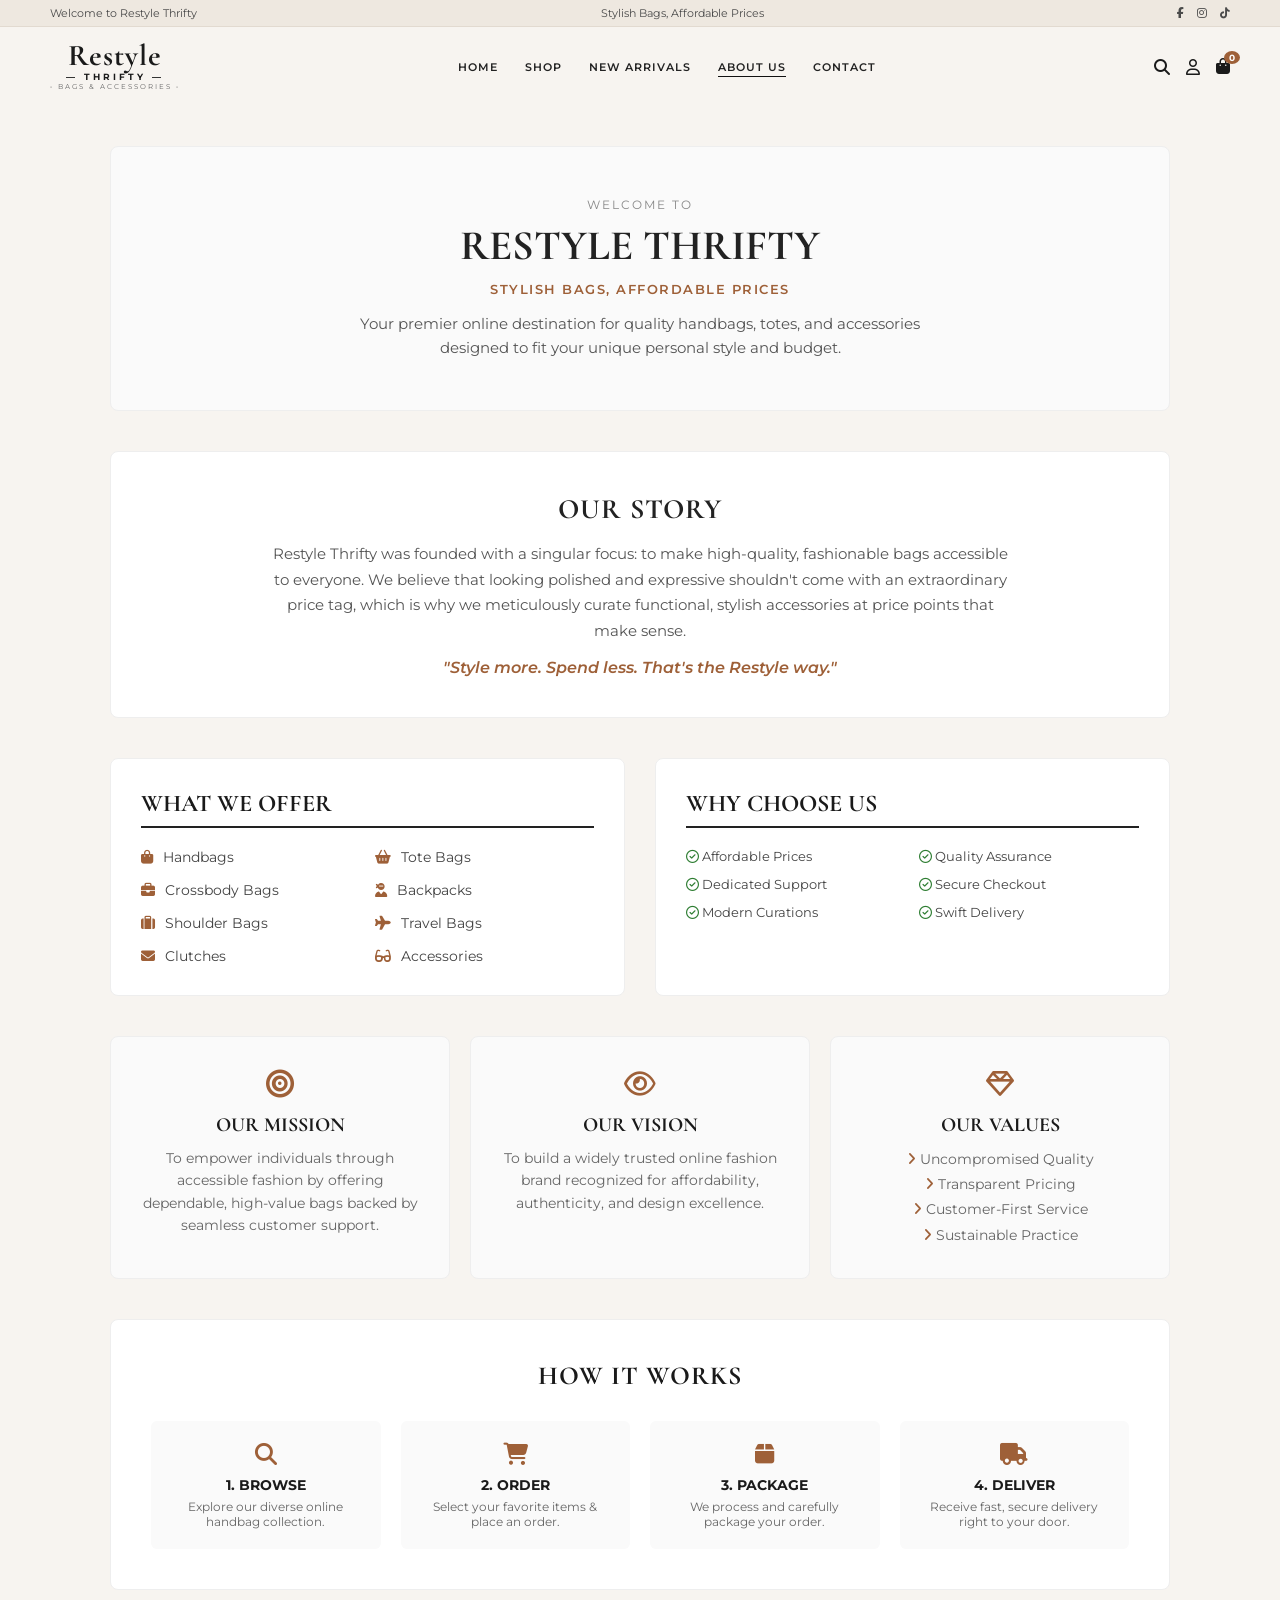
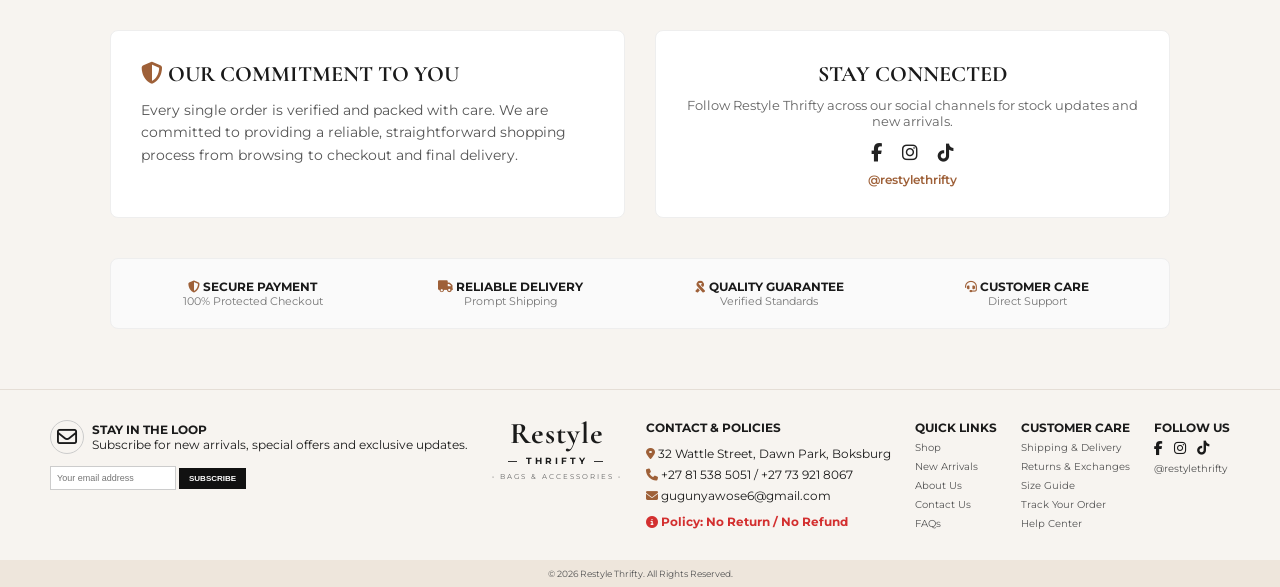
<file: about.html>
<!DOCTYPE html>
<html lang="en">
<head>
    <meta charset="UTF-8">
    <meta name="viewport" content="width=device-width, initial-scale=1.0">
    <title>About Us - Restyle Thrifty</title>
    <link rel="stylesheet" href="style.css">
    <link href="https://fonts.googleapis.com/css2?family=Cormorant+Garamond:ital,wght@0,600;0,700;1,400&family=Montserrat:wght@300;400;500;600;700&display=swap" rel="stylesheet">
    <link rel="stylesheet" href="https://cdnjs.cloudflare.com/ajax/libs/font-awesome/6.4.0/css/all.min.css">
</head>
<body>

    <!-- Top Announcement Bar -->
    <div class="top-bar">
        <span>Welcome to Restyle Thrifty</span>
        <span>Stylish Bags, Affordable Prices</span>
        <div class="top-socials">
            <i class="fab fa-facebook-f" onclick="alert('Redirecting to Facebook...')"></i>
            <i class="fab fa-instagram" onclick="alert('Redirecting to Instagram...')"></i>
            <i class="fab fa-tiktok" onclick="alert('Redirecting to TikTok...')"></i>
        </div>
    </div>

    <!-- Header / Navbar -->
    <header>
        <div class="brand-logo" onclick="window.location.href='index.html'">
            <h1 class="logo-title">Restyle</h1>
            <div class="logo-sub">— THRIFTY —</div>
            <div class="logo-tag">• BAGS & ACCESSORIES •</div>
        </div>
        <nav class="nav-links">
            <a href="index.html">HOME</a>
            <a href="index.html#categories">SHOP</a>
            <a href="index.html#new-arrivals">NEW ARRIVALS</a>
            <a href="about.html" class="active">ABOUT US</a>
            <a href="#footer">CONTACT</a>
        </nav>
        <div class="header-actions">
            <i class="fas fa-search" id="open-search" title="Search"></i>
            <i class="far fa-user" id="open-account" title="Account"></i>
            <div class="cart-wrapper" id="open-cart" title="View Cart">
                <i class="fas fa-shopping-bag"></i>
                <span id="cart-count">0</span>
            </div>
        </div>
    </header>

    <!-- Main About Page Body -->
    <main class="about-page-wrap" style="max-width: 1100px; margin: 0 auto; padding: 40px 20px;">
        
        <!-- About Hero Banner -->
        <section class="about-hero-clean" style="text-align: center; padding: 50px 20px; background: #fafafa; border-radius: 8px; border: 1px solid #eee; margin-bottom: 40px;">
            <p style="text-transform: uppercase; font-size: 12px; letter-spacing: 2px; color: #888; margin-bottom: 8px;">Welcome to</p>
            <h1 style="font-family: 'Cormorant Garamond', serif; font-size: 42px; color: #222; margin-bottom: 10px; font-weight: 700;">RESTYLE THRIFTY</h1>
            <div style="font-size: 13px; font-weight: 600; letter-spacing: 1.5px; color: #9e6038; text-transform: uppercase; margin-bottom: 15px;">Stylish Bags, Affordable Prices</div>
            <p style="max-width: 600px; margin: 0 auto; color: #555; font-size: 15px; line-height: 1.6;">Your premier online destination for quality handbags, totes, and accessories designed to fit your unique personal style and budget.</p>
        </section>

        <!-- Our Story Section -->
        <section class="about-card-clean" style="background: #fff; padding: 40px; border-radius: 8px; border: 1px solid #eee; margin-bottom: 40px; text-align: center;">
            <h2 style="font-family: 'Cormorant Garamond', serif; font-size: 28px; color: #222; margin-bottom: 15px; text-transform: uppercase; letter-spacing: 1px;">Our Story</h2>
            <p style="max-width: 750px; margin: 0 auto 15px; color: #555; font-size: 15px; line-height: 1.7;">Restyle Thrifty was founded with a singular focus: to make high-quality, fashionable bags accessible to everyone. We believe that looking polished and expressive shouldn't come with an extraordinary price tag, which is why we meticulously curate functional, stylish accessories at price points that make sense.</p>
            <p style="font-style: italic; color: #9e6038; font-weight: 600; font-size: 16px;">"Style more. Spend less. That's the Restyle way."</p>
        </section>

        <!-- What We Offer & Why Choose Us -->
        <section class="about-grid-2" style="display: grid; grid-template-columns: repeat(auto-fit, minmax(320px, 1fr)); gap: 30px; margin-bottom: 40px;">
            <div class="offer-box" style="background: #fff; padding: 30px; border-radius: 8px; border: 1px solid #eee;">
                <h3 class="about-section-heading" style="font-family: 'Cormorant Garamond', serif; font-size: 24px; margin-bottom: 20px; border-bottom: 2px solid #222; padding-bottom: 8px; font-weight:700;">WHAT WE OFFER</h3>
                <div class="offer-icons-grid" style="display: grid; grid-template-columns: repeat(2, 1fr); gap: 15px;">
                    <div style="display: flex; align-items: center; gap: 10px; font-size: 14px; color: #444;"><i class="fas fa-shopping-bag" style="color: #9e6038;"></i> Handbags</div>
                    <div style="display: flex; align-items: center; gap: 10px; font-size: 14px; color: #444;"><i class="fas fa-shopping-basket" style="color: #9e6038;"></i> Tote Bags</div>
                    <div style="display: flex; align-items: center; gap: 10px; font-size: 14px; color: #444;"><i class="fas fa-briefcase" style="color: #9e6038;"></i> Crossbody Bags</div>
                    <div style="display: flex; align-items: center; gap: 10px; font-size: 14px; color: #444;"><i class="fas fa-user-ninja" style="color: #9e6038;"></i> Backpacks</div>
                    <div style="display: flex; align-items: center; gap: 10px; font-size: 14px; color: #444;"><i class="fas fa-suitcase" style="color: #9e6038;"></i> Shoulder Bags</div>
                    <div style="display: flex; align-items: center; gap: 10px; font-size: 14px; color: #444;"><i class="fas fa-plane" style="color: #9e6038;"></i> Travel Bags</div>
                    <div style="display: flex; align-items: center; gap: 10px; font-size: 14px; color: #444;"><i class="fas fa-envelope" style="color: #9e6038;"></i> Clutches</div>
                    <div style="display: flex; align-items: center; gap: 10px; font-size: 14px; color: #444;"><i class="fas fa-glasses" style="color: #9e6038;"></i> Accessories</div>
                </div>
            </div>
            
            <div class="why-box" style="background: #fff; padding: 30px; border-radius: 8px; border: 1px solid #eee;">
                <h3 class="about-section-heading" style="font-family: 'Cormorant Garamond', serif; font-size: 24px; margin-bottom: 20px; border-bottom: 2px solid #222; padding-bottom: 8px; font-weight:700;">WHY CHOOSE US</h3>
                <div class="why-checklist" style="display: grid; grid-template-columns: repeat(2, 1fr); gap: 12px; font-size: 13px; color: #444;">
                    <div><i class="far fa-check-circle" style="color: #2e7d32;"></i> Affordable Prices</div>
                    <div><i class="far fa-check-circle" style="color: #2e7d32;"></i> Quality Assurance</div>
                    <div><i class="far fa-check-circle" style="color: #2e7d32;"></i> Dedicated Support</div>
                    <div><i class="far fa-check-circle" style="color: #2e7d32;"></i> Secure Checkout</div>
                    <div><i class="far fa-check-circle" style="color: #2e7d32;"></i> Modern Curations</div>
                    <div><i class="far fa-check-circle" style="color: #2e7d32;"></i> Swift Delivery</div>
                </div>
            </div>
        </section>

        <!-- Mission, Vision, Values -->
        <section class="about-grid-3" style="display: grid; grid-template-columns: repeat(auto-fit, minmax(280px, 1fr)); gap: 20px; margin-bottom: 40px;">
            <div class="mvv-card" style="background: #fafafa; padding: 30px; border-radius: 8px; border: 1px solid #eee; text-align: center;">
                <div style="font-size: 28px; color: #9e6038; margin-bottom: 12px;"><i class="fas fa-bullseye"></i></div>
                <h4 style="font-family: 'Cormorant Garamond', serif; font-size: 20px; margin-bottom: 10px; font-weight:700;">OUR MISSION</h4>
                <p style="font-size: 14px; color: #666; line-height: 1.6;">To empower individuals through accessible fashion by offering dependable, high-value bags backed by seamless customer support.</p>
            </div>
            
            <div class="mvv-card" style="background: #fafafa; padding: 30px; border-radius: 8px; border: 1px solid #eee; text-align: center;">
                <div style="font-size: 28px; color: #9e6038; margin-bottom: 12px;"><i class="far fa-eye"></i></div>
                <h4 style="font-family: 'Cormorant Garamond', serif; font-size: 20px; margin-bottom: 10px; font-weight:700;">OUR VISION</h4>
                <p style="font-size: 14px; color: #666; line-height: 1.6;">To build a widely trusted online fashion brand recognized for affordability, authenticity, and design excellence.</p>
            </div>
            
            <div class="mvv-card" style="background: #fafafa; padding: 30px; border-radius: 8px; border: 1px solid #eee; text-align: center;">
                <div style="font-size: 28px; color: #9e6038; margin-bottom: 12px;"><i class="far fa-gem"></i></div>
                <h4 style="font-family: 'Cormorant Garamond', serif; font-size: 20px; margin-bottom: 10px; font-weight:700;">OUR VALUES</h4>
                <ul style="list-style: none; padding: 0; font-size: 14px; color: #666; line-height: 1.8;">
                    <li><i class="fas fa-angle-right" style="color: #9e6038;"></i> Uncompromised Quality</li>
                    <li><i class="fas fa-angle-right" style="color: #9e6038;"></i> Transparent Pricing</li>
                    <li><i class="fas fa-angle-right" style="color: #9e6038;"></i> Customer-First Service</li>
                    <li><i class="fas fa-angle-right" style="color: #9e6038;"></i> Sustainable Practice</li>
                </ul>
            </div>
        </section>

        <!-- How We Work Section -->
        <section style="background: #fff; padding: 40px; border-radius: 8px; border: 1px solid #eee; margin-bottom: 40px; text-align: center;">
            <h3 style="font-family: 'Cormorant Garamond', serif; font-size: 26px; margin-bottom: 30px; font-weight:700; letter-spacing: 1px;">HOW IT WORKS</h3>
            <div style="display: grid; grid-template-columns: repeat(auto-fit, minmax(200px, 1fr)); gap: 20px;">
                <div style="padding: 20px; background: #fafafa; border-radius: 6px;">
                    <div style="font-size: 22px; color: #9e6038; margin-bottom: 8px;"><i class="fas fa-search"></i></div>
                    <strong style="display: block; font-size: 14px; margin-bottom: 5px;">1. BROWSE</strong>
                    <p style="font-size: 12px; color: #666; margin: 0;">Explore our diverse online handbag collection.</p>
                </div>
                <div style="padding: 20px; background: #fafafa; border-radius: 6px;">
                    <div style="font-size: 22px; color: #9e6038; margin-bottom: 8px;"><i class="fas fa-shopping-cart"></i></div>
                    <strong style="display: block; font-size: 14px; margin-bottom: 5px;">2. ORDER</strong>
                    <p style="font-size: 12px; color: #666; margin: 0;">Select your favorite items & place an order.</p>
                </div>
                <div style="padding: 20px; background: #fafafa; border-radius: 6px;">
                    <div style="font-size: 22px; color: #9e6038; margin-bottom: 8px;"><i class="fas fa-box"></i></div>
                    <strong style="display: block; font-size: 14px; margin-bottom: 5px;">3. PACKAGE</strong>
                    <p style="font-size: 12px; color: #666; margin: 0;">We process and carefully package your order.</p>
                </div>
                <div style="padding: 20px; background: #fafafa; border-radius: 6px;">
                    <div style="font-size: 22px; color: #9e6038; margin-bottom: 8px;"><i class="fas fa-truck"></i></div>
                    <strong style="display: block; font-size: 14px; margin-bottom: 5px;">4. DELIVER</strong>
                    <p style="font-size: 12px; color: #666; margin: 0;">Receive fast, secure delivery right to your door.</p>
                </div>
            </div>
        </section>

        <!-- Our Commitment & Stay Connected -->
        <section class="about-grid-2" style="display: grid; grid-template-columns: repeat(auto-fit, minmax(300px, 1fr)); gap: 30px; margin-bottom: 40px;">
            <div style="background: #fff; padding: 30px; border-radius: 8px; border: 1px solid #eee;">
                <h3 style="font-family: 'Cormorant Garamond', serif; font-size: 22px; margin-bottom: 12px; font-weight:700;"><i class="fas fa-shield-alt" style="color: #9e6038;"></i> OUR COMMITMENT TO YOU</h3>
                <p style="font-size: 14px; color: #555; line-height: 1.6;">Every single order is verified and packed with care. We are committed to providing a reliable, straightforward shopping process from browsing to checkout and final delivery.</p>
            </div>
            
            <div style="background: #fff; padding: 30px; border-radius: 8px; border: 1px solid #eee; text-align: center;">
                <h3 style="font-family: 'Cormorant Garamond', serif; font-size: 22px; margin-bottom: 10px; font-weight:700;">STAY CONNECTED</h3>
                <p style="font-size: 13px; color: #666; margin-bottom: 15px;">Follow Restyle Thrifty across our social channels for stock updates and new arrivals.</p>
                <div style="display: flex; justify-content: center; gap: 20px; font-size: 18px; color: #222;">
                    <i class="fab fa-facebook-f" style="cursor:pointer;" onclick="alert('Redirecting to Facebook...')"></i>
                    <i class="fab fa-instagram" style="cursor:pointer;" onclick="alert('Redirecting to Instagram...')"></i>
                    <i class="fab fa-tiktok" style="cursor:pointer;" onclick="alert('Redirecting to TikTok...')"></i>
                </div>
                <div style="font-size: 12px; font-weight: 600; color: #9e6038; margin-top: 10px;">@restylethrifty</div>
            </div>
        </section>

        <!-- Service Features -->
        <section class="about-bottom-bar" style="display: grid; grid-template-columns: repeat(auto-fit, minmax(200px, 1fr)); gap: 15px; background: #fafafa; padding: 20px; border-radius: 8px; border: 1px solid #eee; text-align: center;">
            <div><i class="fas fa-shield-alt" style="color: #9e6038;"></i> <strong>SECURE PAYMENT</strong><span style="display:block; font-size:11px; color:#777;">100% Protected Checkout</span></div>
            <div><i class="fas fa-truck" style="color: #9e6038;"></i> <strong>RELIABLE DELIVERY</strong><span style="display:block; font-size:11px; color:#777;">Prompt Shipping</span></div>
            <div><i class="fas fa-ribbon" style="color: #9e6038;"></i> <strong>QUALITY GUARANTEE</strong><span style="display:block; font-size:11px; color:#777;">Verified Standards</span></div>
            <div><i class="fas fa-headset" style="color: #9e6038;"></i> <strong>CUSTOMER CARE</strong><span style="display:block; font-size:11px; color:#777;">Direct Support</span></div>
        </section>

    </main>

    <!-- Footer -->
    <footer id="footer">
        <div class="footer-col newsletter-col">
            <div class="nl-head">
                <i class="far fa-envelope"></i>
                <div>
                    <strong>STAY IN THE LOOP</strong>
                    <p>Subscribe for new arrivals, special offers and exclusive updates.</p>
                </div>
            </div>
            <form id="newsletter-form" class="nl-form">
                <input type="email" id="newsletter-email" placeholder="Your email address" required>
                <button type="submit">SUBSCRIBE</button>
            </form>
        </div>

        <div class="footer-col brand-col">
            <h2 class="logo-title">Restyle</h2>
            <div class="logo-sub">— THRIFTY —</div>
            <div class="logo-tag">• BAGS & ACCESSORIES •</div>
        </div>
		
		<div class="footer-col contact-col">
    <strong>CONTACT & POLICIES</strong>
    <p style="font-size:12px; margin-top:5px;"><i class="fas fa-map-marker-alt" style="color:#9e6038;"></i> 32 Wattle Street, Dawn Park, Boksburg</p>
    <p style="font-size:12px;"><i class="fas fa-phone" style="color:#9e6038;"></i> +27 81 538 5051 / +27 73 921 8067</p>
    <p style="font-size:12px;"><i class="fas fa-envelope" style="color:#9e6038;"></i> gugunyawose6@gmail.com</p>
    <p style="font-size:12px; color:#d32f2f; font-weight:bold; margin-top:5px;"><i class="fas fa-info-circle"></i> Policy: No Return / No Refund</p>
</div>

        <div class="footer-col links-col">
            <strong>QUICK LINKS</strong>
            <a href="index.html#categories">Shop</a>
            <a href="index.html#new-arrivals">New Arrivals</a>
            <a href="about.html">About Us</a>
            <a href="#footer">Contact Us</a>
            <a href="#footer">FAQs</a>
        </div>

        <div class="footer-col links-col">
            <strong>CUSTOMER CARE</strong>
            <a href="#">Shipping & Delivery</a>
            <a href="#">Returns & Exchanges</a>
            <a href="#">Size Guide</a>
            <a href="#">Track Your Order</a>
            <a href="#">Help Center</a>
        </div>

        <div class="footer-col social-col">
            <strong>FOLLOW US</strong>
            <div class="foot-social-icons">
                <i class="fab fa-facebook-f" onclick="alert('Redirecting to Facebook...')"></i>
                <i class="fab fa-instagram" onclick="alert('Redirecting to Instagram...')"></i>
                <i class="fab fa-tiktok" onclick="alert('Redirecting to TikTok...')"></i>
            </div>
            <p class="handle">@restylethrifty</p>
        </div>
    </footer>

    <div class="copyright-bar">
        © 2026 Restyle Thrifty. All Rights Reserved.
    </div>

    <!-- Modals & Cart Drawer -->
    <div class="cart-drawer" id="cart-drawer">
        <div class="cart-header">
            <h3>YOUR SHOPPING CART (<span id="drawer-cart-count">0</span>)</h3>
            <span class="close-btn" id="close-cart">&times;</span>
        </div>
        <div class="cart-items" id="cart-items-container">
            <p class="empty-msg">Your cart is currently empty.</p>
        </div>
        <div class="cart-footer">
            <div class="cart-total-row">
                <span>Total:</span>
                <strong id="cart-total-price">E0.00</strong>
            </div>
            <button class="btn-dark full-btn" onclick="checkout()">PROCEED TO CHECKOUT</button>
        </div>
    </div>
    <div class="overlay" id="overlay"></div>

    <div class="modal" id="search-modal">
        <div class="modal-box">
            <span class="close-btn" id="close-search">&times;</span>
            <h3>Search Products</h3>
            <div class="search-flex">
                <input type="text" id="search-input" placeholder="Search for handbags, totes, backpacks...">
                <button onclick="performSearch()"><i class="fas fa-search"></i></button>
            </div>
        </div>
    </div>

    <div class="modal" id="account-modal">
        <div class="modal-box">
            <span class="close-btn" id="close-account">&times;</span>
            <h3>Customer Login</h3>
            <form onsubmit="event.preventDefault(); alert('Login successful!'); closeAllModals();">
                <input type="email" placeholder="Email Address" required class="modal-input">
                <input type="password" placeholder="Password" required class="modal-input">
                <button type="submit" class="btn-dark full-btn">SIGN IN</button>
            </form>
        </div>
    </div>

    <script src="script.js"></script>
</body>
</html>
</file>
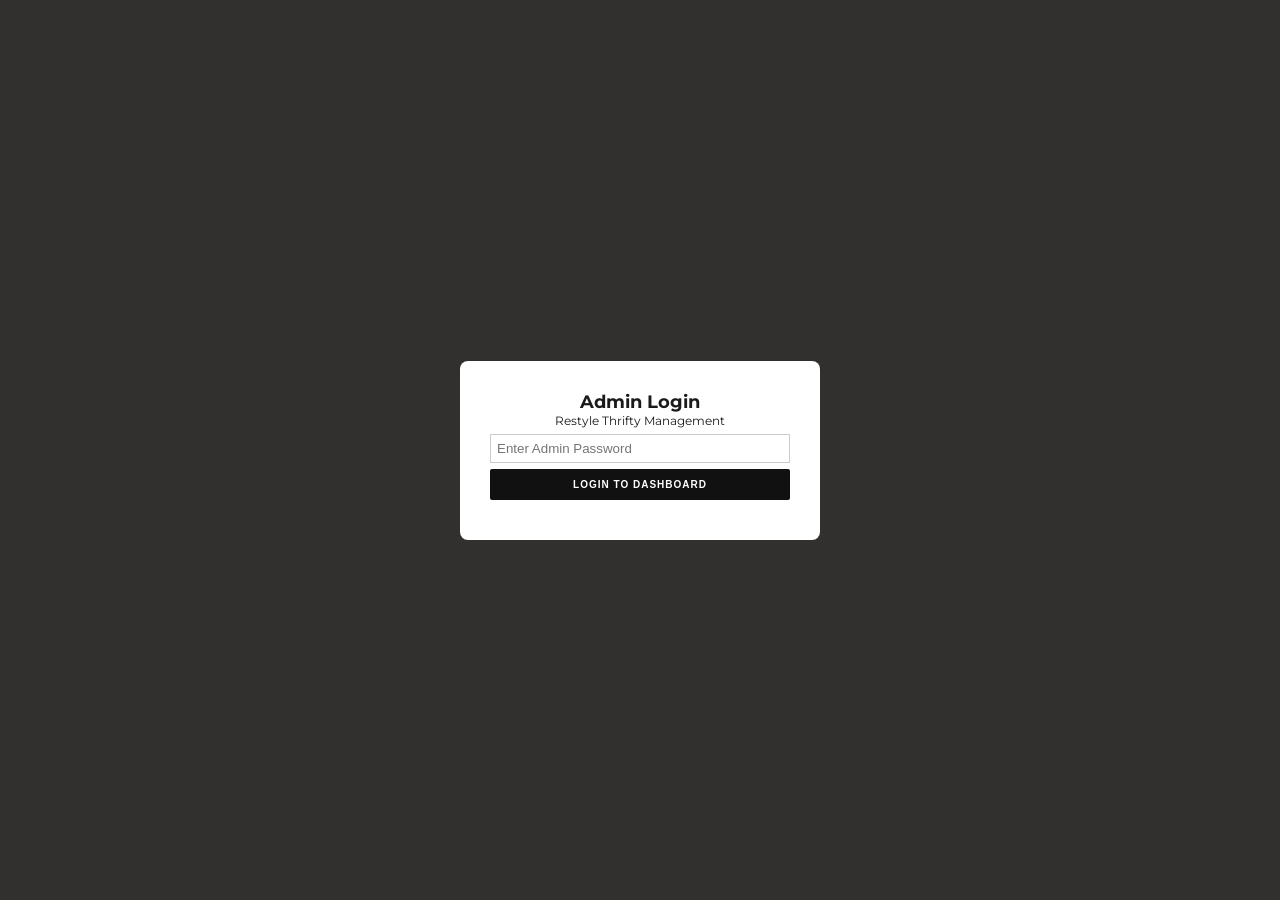
<file: admin (1).html>
<!DOCTYPE html>
<html lang="en">
<head>
    <meta charset="UTF-8">
    <meta name="viewport" content="width=device-width, initial-scale=1.0">
    <title>Restyle Thrifty - Admin Dashboard</title>
    <link rel="stylesheet" href="style.css">
    <link href="https://fonts.googleapis.com/css2?family=Cormorant+Garamond:wght@600;700&family=Montserrat:wght@300;400;600;700&display=swap" rel="stylesheet">
    <link rel="stylesheet" href="https://cdnjs.cloudflare.com/ajax/libs/font-awesome/6.4.0/css/all.min.css">
</head>
<body class="admin-body">

    <!-- Admin Login Overlay -->
    <div id="admin-login-screen" class="admin-login-screen">
        <div class="admin-login-card">
            <h2>Admin Login</h2>
            <p>Restyle Thrifty Management</p>
            <form id="admin-login-form">
                <input type="password" id="admin-pass-input" placeholder="Enter Admin Password" required class="modal-input">
                <button type="submit" class="btn-dark full-btn">LOGIN TO DASHBOARD</button>
            </form>
            <p style="font-size: 11px; margin-top: 10px; color: #888;"> <strong></strong></p>
        </div>
    </div>

    <!-- Admin Main Dashboard Content -->
    <div id="admin-dashboard" class="admin-dashboard" style="display: none;">
        <header class="admin-header">
            <h2>Restyle Thrifty — Admin Panel</h2>
            <div>
                <a href="index.html" class="btn-outline">View Storefront</a>
                <button id="admin-logout-btn" class="btn-danger">Logout</button>
            </div>
        </header>

        <main class="admin-container">

            <!-- Store Stats Overview -->
            <section class="admin-card" style="margin-bottom: 20px;">
                <div style="display: grid; grid-template-columns: repeat(auto-fit, minmax(180px, 1fr)); gap: 15px; text-align: center;">
                    <div style="padding: 10px; background: #fafafa; border-radius: 6px; border-left: 4px solid #9e6038;">
                        <small style="color:#666;">Total Revenue</small>
                        <h3 id="total-revenue-display" style="margin: 5px 0 0;">R0.00</h3>
                    </div>
                    <div style="padding: 10px; background: #fafafa; border-radius: 6px; border-left: 4px solid #2e7d32;">
                        <small style="color:#666;">Total Orders</small>
                        <h3 id="total-orders-display" style="margin: 5px 0 0;">0</h3>
                    </div>
                    <div style="padding: 10px; background: #fafafa; border-radius: 6px; border-left: 4px solid #0288d1;">
                        <small style="color:#666;">Items Sold</small>
                        <h3 id="total-items-sold-display" style="margin: 5px 0 0;">0</h3>
                    </div>
                    <div style="padding: 10px; background: #fafafa; border-radius: 6px; border-left: 4px solid #e65100;">
                        <small style="color:#666;">Active Products</small>
                        <h3 id="total-prod-count" style="margin: 5px 0 0;">0</h3>
                    </div>
                </div>
            </section>

            <!-- Add Product & Teaser Section -->
            <section class="admin-card">
                <h3><i class="fas fa-plus-circle"></i> Add New Product / Coming Soon Teaser</h3>
                <form id="add-product-form">
                    <input type="text" id="prod-title" placeholder="Product Title" required class="modal-input">
                    <input type="number" id="prod-price" placeholder="Price (R)" step="0.01" required class="modal-input">
                    <input type="number" id="prod-stock" placeholder="Initial Stock Quantity" min="0" value="10" required class="modal-input">
                    
                    <select id="prod-category" required class="modal-input">
                        <option value="Handbags">Handbags</option>
                        <option value="Tote Bags">Tote Bags</option>
                        <option value="Crossbody Bags">Crossbody Bags</option>
                        <option value="Backpacks">Backpacks</option>
                        <option value="Shoulder Bags">Shoulder Bags</option>
                        <option value="Clutches">Clutches</option>
                    </select>

                    <label style="display:block; text-align:left; font-size:12px; font-weight:bold; margin-top:10px; color:#444;">
                        <i class="fas fa-tag"></i> Storefront Availability Status:
                    </label>
                    <select id="prod-status" required class="modal-input" style="background:#fff8e1; border:1px solid #ffe082;">
                        <option value="available">✔ Available Now for Purchase</option>
                        <option value="coming_soon">🔥 Coming Soon (Teaser Only)</option>
                    </select>
                    
                    <label style="display:block; text-align:left; font-size:12px; font-weight:bold; margin-top:10px; color:#444;">
                        <i class="fas fa-camera"></i> Upload Image (Device Storage / Camera):
                    </label>
                    <input type="file" id="prod-file" accept="image/*" class="modal-input" style="padding:6px;">

                    <small style="display:block; text-align:left; color:#777; margin-bottom:8px;">Or enter an image web link below:</small>
                    <input type="url" id="prod-image" placeholder="Image URL (Optional)" class="modal-input">
                    
                    <button type="submit" class="btn-dark full-btn" style="margin-top:10px; background:#222;">
                        <i class="fas fa-cloud-upload-alt"></i> SAVE & PUBLISH PRODUCT
                    </button>
                </form>
            </section>

            <!-- Product Inventory Section -->
            <section class="admin-card">
                <div class="admin-card-header">
                    <h3><i class="fas fa-boxes"></i> Product Inventory & Controls</h3>
                    <button id="reset-defaults-btn" class="btn-small">Reset to Placeholders</button>
                </div>
                <div class="table-responsive">
                    <table class="admin-table">
                        <thead>
                            <tr>
                                <th>Image</th>
                                <th>Title</th>
                                <th>Category</th>
                                <th>Price</th>
                                <th>Stock Status</th>
                                <th>Actions</th>
                            </tr>
                        </thead>
                        <tbody id="admin-product-rows">
                            <!-- JavaScript automatically fills product rows here -->
                        </tbody>
                    </table>
                </div>
            </section>

            <!-- Early Access Waitlist Section -->
            <section class="admin-card">
                <div class="admin-card-header">
                    <h3><i class="fas fa-envelope-open-text" style="color:#e65100;"></i> "Coming Soon" Early Access Subscribers</h3>
                    <button onclick="clearWaitlist()" class="btn-small btn-danger">Clear List</button>
                </div>
                <p style="font-size:12px; color:#666; margin-bottom:12px; text-align:left;">Emails collected from visitors who clicked teasers to get notified upon launch.</p>
                <div class="table-responsive">
                    <table class="admin-table">
                        <thead>
                            <tr style="background:#fff3e0;">
                                <th>Interested Collection / Item</th>
                                <th>Customer Email</th>
                                <th>Date Subscribed</th>
                            </tr>
                        </thead>
                        <tbody id="admin-waitlist-rows">
                            <!-- JavaScript automatically fills waitlist rows here -->
                        </tbody>
                    </table>
                </div>
            </section>

            <!-- Sales History Section -->
            <section class="admin-card">
                <h3><i class="fas fa-file-invoice-dollar"></i> Customer Orders & Sales History</h3>
                <div class="table-responsive" style="margin-top: 15px;">
                    <table class="admin-table">
                        <thead>
                            <tr>
                                <th>Order ID</th>
                                <th>Date</th>
                                <th>Customer</th>
                                <th>Items</th>
                                <th>Total</th>
                            </tr>
                        </thead>
                        <tbody id="admin-sales-rows">
                            <!-- JavaScript automatically fills sales rows here -->
                        </tbody>
                    </table>
                </div>
            </section>

        </main>
    </div>

    <script src="script.js"></script> 

</body>
</html>
</file>
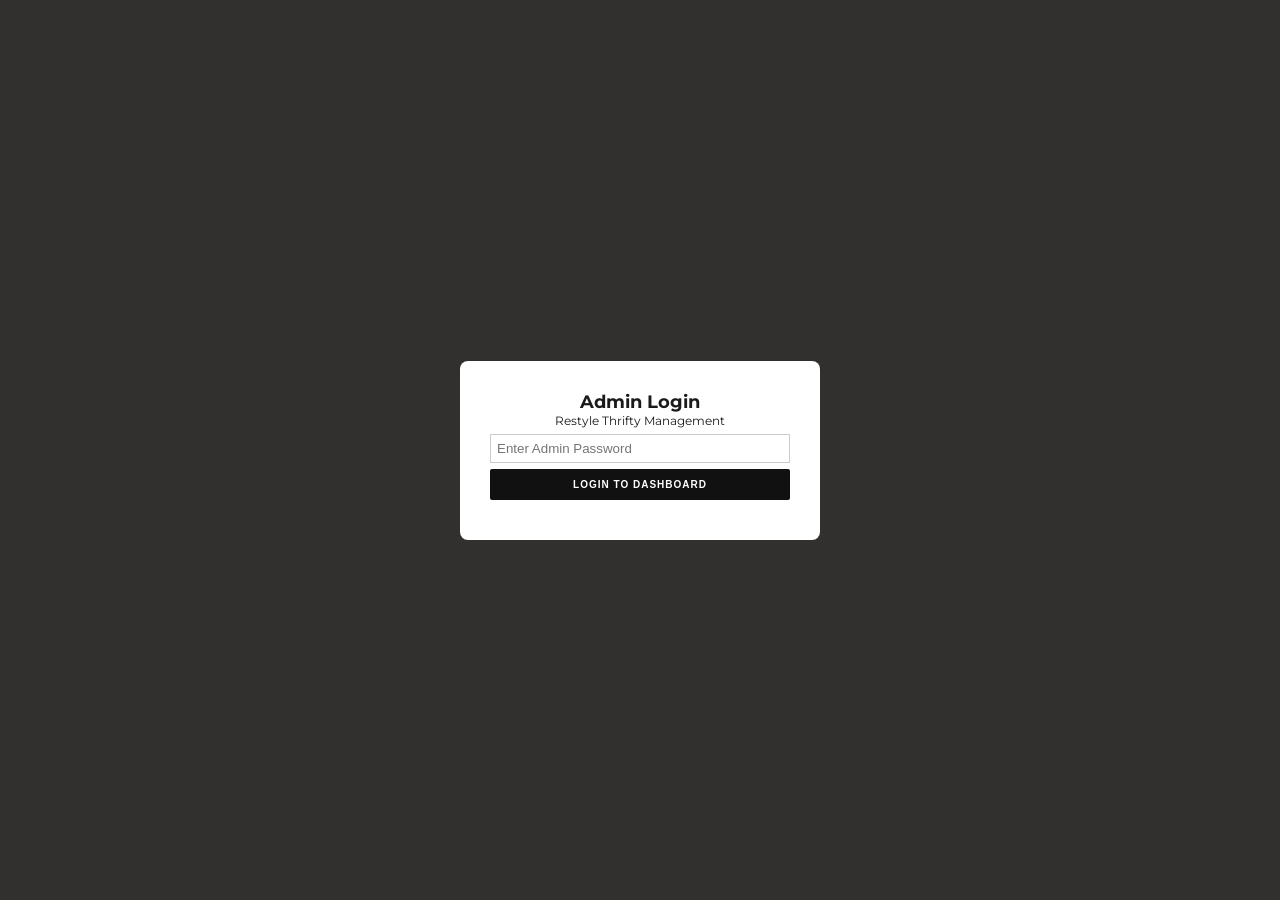
<file: admin.html>
<!DOCTYPE html>
<html lang="en">
<head>
    <meta charset="UTF-8">
    <meta name="viewport" content="width=device-width, initial-scale=1.0">
    <title>Restyle Thrifty - Admin Dashboard</title>
       <link rel="stylesheet" href="style.css">
    <link href="https://fonts.googleapis.com/css2?family=Cormorant+Garamond:wght@600;700&family=Montserrat:wght@300;400;600;700&display=swap" rel="stylesheet">
    <link rel="stylesheet" href="https://cdnjs.cloudflare.com/ajax/libs/font-awesome/6.4.0/css/all.min.css">
</head>
<body class="admin-body">

    <!-- Admin Login Overlay -->
    <div id="admin-login-screen" class="admin-login-screen">
        <div class="admin-login-card">
            <h2>Admin Login</h2>
            <p>Restyle Thrifty Management</p>
            <form id="admin-login-form">
                <input type="password" id="admin-pass-input" placeholder="Enter Admin Password" required class="modal-input">
                <button type="submit" class="btn-dark full-btn">LOGIN TO DASHBOARD</button>
            </form>
            <p style="font-size: 11px; margin-top: 10px; color: #888;"> <strong></strong></p>
        </div>
    </div>

    <!-- Admin Main Dashboard Content -->
    <div id="admin-dashboard" class="admin-dashboard" style="display: none;">
        <header class="admin-header">
            <h2>Restyle Thrifty — Admin Panel</h2>
            <div>
                <a href="index.html" class="btn-outline"><span style="background-color: #ffffff; color: #000000;">View Storefront</span></a>
                <button id="admin-logout-btn" class="btn-danger">Logout</button>
            </div>
        </header>

        <main class="admin-container">

            <!-- Store Stats Overview -->
            <section class="admin-card" style="margin-bottom: 20px;">
                <div style="display: grid; grid-template-columns: repeat(auto-fit, minmax(180px, 1fr)); gap: 15px; text-align: center;">
                    <div style="padding: 10px; background: #fafafa; border-radius: 6px; border-left: 4px solid #9e6038;">
                        <small style="color:#666;">Total Revenue</small>
                        <h3 id="total-revenue-display" style="margin: 5px 0 0;">R0.00</h3>
                    </div>
                    <div style="padding: 10px; background: #fafafa; border-radius: 6px; border-left: 4px solid #2e7d32;">
                        <small style="color:#666;">Total Orders</small>
                        <h3 id="total-orders-display" style="margin: 5px 0 0;">0</h3>
                    </div>
                    <div style="padding: 10px; background: #fafafa; border-radius: 6px; border-left: 4px solid #0288d1;">
                        <small style="color:#666;">Items Sold</small>
                        <h3 id="total-items-sold-display" style="margin: 5px 0 0;">0</h3>
                    </div>
                    <div style="padding: 10px; background: #fafafa; border-radius: 6px; border-left: 4px solid #e65100;">
                        <small style="color:#666;">Active Products</small>
                        <h3 id="total-prod-count" style="margin: 5px 0 0;">0</h3>
                    </div>
                </div>
            </section>

            <!-- Add Product & Teaser Section -->
            <section class="admin-card">
                <h3><i class="fas fa-plus-circle"></i> Add New Product / Coming Soon Teaser</h3>
                <form id="add-product-form">
                    <input type="text" id="prod-title" placeholder="Product Title" required class="modal-input">
                    <input type="number" id="prod-price" placeholder="Price (R)" step="0.01" required class="modal-input">
                    <input type="number" id="prod-stock" placeholder="Initial Stock Quantity" min="0" value="10" required class="modal-input">
                    
                    <select id="prod-category" required class="modal-input">
                        <option value="Handbags">Handbags</option>
                        <option value="Tote Bags">Tote Bags</option>
                        <option value="Crossbody Bags">Crossbody Bags</option>
                        <option value="Backpacks">Backpacks</option>
                        <option value="Shoulder Bags">Shoulder Bags</option>
                        <option value="Clutches">Clutches</option>
                    </select>

                    <label style="display:block; text-align:left; font-size:12px; font-weight:bold; margin-top:10px; color:#444;">
                        <i class="fas fa-tag"></i> Storefront Availability Status:
                    </label>
                    <select id="prod-status" required class="modal-input" style="background:#fff8e1; border:1px solid #ffe082;">
                        <option value="available">✔ Available Now for Purchase</option>
                        <option value="coming_soon">🔥 Coming Soon (Teaser Only)</option>
                    </select>
                    
                    <label style="display:block; text-align:left; font-size:12px; font-weight:bold; margin-top:10px; color:#444;">
                        <i class="fas fa-camera"></i> Upload Image (Device Storage / Camera):
                    </label>
                    <input type="file" id="prod-file" accept="image/*" class="modal-input" style="padding:6px;">

                    <small style="display:block; text-align:left; color:#777; margin-bottom:8px;">Or enter an image web link below:</small>
                    <input type="url" id="prod-image" placeholder="Image URL (Optional)" class="modal-input">
                    
                    <button type="submit" class="btn-dark full-btn" style="margin-top:10px; background:#222;">
                        <i class="fas fa-cloud-upload-alt"></i> SAVE & PUBLISH PRODUCT
                    </button>
                </form>
            </section>

            <!-- Product Inventory Section -->
            <section class="admin-card">
                <div class="admin-card-header">
                    <h3><i class="fas fa-boxes"></i> Product Inventory & Controls</h3>
                    <button id="reset-defaults-btn" class="btn-small">Reset to Placeholders</button>
                </div>
                <div class="table-responsive">
                    <table class="admin-table">
                        <thead>
                            <tr>
                                <th>Image</th>
                                <th>Title</th>
                                <th>Category</th>
                                <th>Price</th>
                                <th>Stock Status</th>
                                <th>Actions</th>
                            </tr>
                        </thead>
                        <tbody id="admin-product-rows">
                            <!-- JavaScript automatically fills product rows here -->
                        </tbody>
                    </table>
                </div>
            </section>

            <!-- Early Access Waitlist Section -->
            <section class="admin-card">
                <div class="admin-card-header">
                    <h3><i class="fas fa-envelope-open-text" style="color:#e65100;"></i> "Coming Soon" Early Access Subscribers</h3>
                    <button onclick="clearWaitlist()" class="btn-small btn-danger">Clear List</button>
                </div>
                <p style="font-size:12px; color:#666; margin-bottom:12px; text-align:left;">Emails collected from visitors who clicked teasers to get notified upon launch.</p>
                <div class="table-responsive">
                    <table class="admin-table">
                        <thead>
                            <tr style="background:#fff3e0;">
                                <th>Interested Collection / Item</th>
                                <th>Customer Email</th>
                                <th>Date Subscribed</th>
                            </tr>
                        </thead>
                        <tbody id="admin-waitlist-rows">
                            <!-- JavaScript automatically fills waitlist rows here -->
                        </tbody>
                    </table>
                </div>
            </section>

            <!-- Sales History Section -->
            <section class="admin-card">
                <h3><i class="fas fa-file-invoice-dollar"></i> Customer Orders & Sales History</h3>
                <div class="table-responsive" style="margin-top: 15px;">
                    <table class="admin-table">
                        <thead>
                            <tr>
                                <th>Order ID</th>
                                <th>Date</th>
                                <th>Customer</th>
                                <th>Items</th>
                                <th>Total</th>
                            </tr>
                        </thead>
                        <tbody id="admin-sales-rows">
                            <!-- JavaScript automatically fills sales rows here -->
                        </tbody>
                    </table>
                </div>
            </section>

        </main>
    </div>

    <script src="script.js"></script> 

</body>
</html>
</file>
<file: style.css>
/* GLOBAL RESETS & FONTS */
* {
    margin: 0;
    padding: 0;
    box-sizing: border-box;
}

html, body {
  width: 100%;
  max-width: 100vw;
  overflow-x: hidden;
}

html {
    scroll-behavior: smooth;
    -webkit-text-size-adjust: 100%;
}

body {
    font-family: 'Montserrat', sans-serif;
    background-color: #f7f4f0;
    color: #1a1a1a;
    font-size: 12px;
}

.heart {
    color: #9e6038;
    font-style: normal;
}

.script-font {
    font-family: 'Great Vibes', cursive;
    color: #9e6038;
    font-weight: 400;
    font-size: 1.4em;
}

/* TOP ANNOUNCEMENT BAR */
.top-bar {
    background: #eee8e0;
    padding: 6px 50px;
    display: flex;
    justify-content: space-between;
    align-items: center;
    font-size: 11px;
    color: #4a4a4a;
    border-bottom: 1px solid #e2dad0;
}

.top-socials i {
    margin-left: 10px;
    cursor: pointer;
}

/* HEADER NAVIGATION */
header {
    display: flex;
    justify-content: space-between;
    align-items: center;
    padding: 15px 50px;
    background: #f7f4f0;
}

.brand-logo {
    text-align: center;
    cursor: pointer;
}

.logo-title {
    font-family: 'Cormorant Garamond', serif;
    font-size: 30px;
    line-height: 0.9;
    letter-spacing: 1px;
}

.logo-sub {
    font-size: 9px;
    font-weight: 700;
    letter-spacing: 3px;
    margin-top: 2px;
}

.logo-tag {
    font-size: 7px;
    color: #666;
    letter-spacing: 2px;
}

.nav-links a {
    text-decoration: none;
    color: #222;
    font-size: 11px;
    font-weight: 600;
    margin: 0 12px;
    padding-bottom: 2px;
    letter-spacing: 1px;
}

.nav-links a.active {
    border-bottom: 1.5px solid #111;
}

.header-actions {
    display: flex;
    align-items: center;
    gap: 16px;
    font-size: 16px;
}

.header-actions i {
    cursor: pointer;
}

.cart-wrapper {
    position: relative;
    cursor: pointer;
}

#cart-count {
    position: absolute;
    top: -6px;
    right: -10px;
    background: #9e6038;
    color: #fff;
    font-size: 9px;
    font-weight: bold;
    border-radius: 50%;
    padding: 1px 5px;
}

/* HERO SECTION */
.hero-section {
    display: flex;
    background: #eae2d8;
    margin: 0 50px;
    border-radius: 12px;
    overflow: hidden;
    align-items: center;
    min-height: 270px;
}

.hero-text {
    flex: 1;
    padding: 40px;
}

.hero-overline {
    font-size: 10px;
    font-weight: 600;
    letter-spacing: 2px;
    color: #555;
    margin-bottom: 6px;
}

.hero-title {
    font-family: 'Cormorant Garamond', serif;
    font-size: 38px;
    line-height: 1.05;
    margin-bottom: 10px;
}

.hero-desc {
    font-size: 11px;
    color: #444;
    margin-bottom: 18px;
    line-height: 1.4;
}

.hero-btns {
    display: flex;
    gap: 10px;
}

.btn-dark {
    background: #111;
    color: #fff;
    border: none;
    padding: 10px 18px;
    font-size: 10px;
    font-weight: 600;
    letter-spacing: 1px;
    cursor: pointer;
    border-radius: 2px;
}

.btn-outline {
    background: transparent;
    border: 1px solid #111;
    color: #111;
    padding: 10px 18px;
    font-size: 10px;
    font-weight: 600;
    letter-spacing: 1px;
    cursor: pointer;
    border-radius: 2px;
}

.hero-image-box {
    flex: 1.1;
    height: 100%;
    text-align: right;
}

.hero-image-box img {
    width: 100%;
    height: 270px;
    object-fit: cover;
    border-radius: 180px 180px 0 0;
}

/* FEATURES BAR */
.features-bar {
    display: flex;
    justify-content: space-around;
    padding: 18px 50px;
    background: #f7f4f0;
    border-bottom: 1px solid #e5ded6;
}

.feature-item {
    display: flex;
    align-items: center;
    gap: 10px;
}

.feature-item i {
    font-size: 20px;
}

.feature-item div {
    display: flex;
    flex-direction: column;
}

.feature-item strong {
    font-size: 10px;
    letter-spacing: 0.5px;
}

.feature-item span {
    font-size: 9px;
    color: #666;
}

/* CATEGORIES */
.category-section {
    padding: 25px 50px;
    text-align: center;
}

.section-heading {
    font-size: 14px;
    font-weight: 700;
    letter-spacing: 2px;
    margin-bottom: 15px;
}

.category-carousel-wrap {
    display: flex;
    align-items: center;
    gap: 10px;
}

.carousel-arrow {
    background: #fff;
    border: 1px solid #ddd;
    width: 30px;
    height: 30px;
    border-radius: 50%;
    cursor: pointer;
}

.category-grid {
    display: flex;
    justify-content: space-between;
    width: 100%;
    gap: 12px;
    overflow-x: hidden;
}

.cat-card {
    flex: 1;
    text-align: center;
}

.cat-arch-img {
    width: 100%;
    height: 120px;
    border-radius: 80px 80px 0 0;
    overflow: hidden;
    margin-bottom: 6px;
}

.cat-arch-img img {
    width: 100%;
    height: 100%;
    object-fit: cover;
}

.cat-card h4 {
    font-size: 10px;
    letter-spacing: 0.5px;
    margin-bottom: 4px;
}

.cat-btn {
    background: #111;
    color: #fff;
    border: none;
    padding: 4px 10px;
    font-size: 8px;
    font-weight: 600;
    cursor: pointer;
}

/* PRODUCTS SECTION */
.products-section {
    padding: 20px 50px;
}

.products-header {
    display: flex;
    justify-content: space-between;
    align-items: center;
    margin-bottom: 12px;
}

.products-header h3 {
    font-size: 14px;
    letter-spacing: 2px;
}

.view-all {
    font-size: 10px;
    font-weight: 600;
    color: #111;
    text-decoration: none;
}

/* PRODUCT GRID CONTAINER */
#products-container,
.products-grid {
    display: grid;
    grid-template-columns: repeat(auto-fill, minmax(200px, 1fr));
    gap: 16px;
    margin-top: 15px;
    width: 100%;
    align-items: stretch;
}

.product-card {
    background: #fff;
    border-radius: 6px;
    padding: 10px;
    position: relative;
    box-shadow: 0 2px 6px rgba(0,0,0,0.03);
    display: flex;
    flex-direction: column;
    justify-content: space-between;
    height: 100%;
    transition: transform 0.2s ease;
}

.product-card:hover { 
    transform: translateY(-3px); 
}

.badge,
.category-badge {
    position: absolute;
    top: 12px;
    left: 12px;
    background: #9e6038;
    color: #fff;
    font-size: 8px;
    font-weight: 700;
    border-radius: 4px;
    padding: 3px 6px;
    z-index: 2;
}

.product-img-box {
    position: relative;
    width: 100%;
    aspect-ratio: 1 / 1;
    border-radius: 4px;
    overflow: hidden;
    margin-bottom: 8px;
    background-color: #f0f0f0;
}

.product-img-box img,
.product-card img {
    width: 100%;
    height: 100%;
    object-fit: cover;
    display: block;
}

.product-info {
    display: flex;
    flex-direction: column;
    flex-grow: 1;
    justify-content: space-between;
    text-align: left;
    padding: 4px 0 0 0;
}

.product-card h4,
.product-info h4 {
    font-size: 11px;
    font-weight: 600;
    margin-bottom: 4px;
    line-height: 1.3;
    color: #222;
}

.price,
.product-price {
    color: #9e6038;
    font-weight: 700;
    font-size: 12px;
    margin-bottom: 8px;
}

.card-footer-actions {
    display: flex;
    justify-content: space-between;
    align-items: center;
    margin-top: auto;
}

.add-btn,
.product-card button {
    background: #111;
    color: #fff;
    border: none;
    font-size: 9px;
    font-weight: 600;
    padding: 6px 10px;
    cursor: pointer;
    border-radius: 3px;
    width: 100%;
    text-align: center;
}

.wish-icon {
    cursor: pointer;
    font-size: 13px;
}

/* PROMO GRID */
.promo-grid {
    display: flex;
    gap: 12px;
    padding: 20px 50px;
}

.promo-text-card, .promo-img-card {
    flex: 1;
    height: 200px;
    border-radius: 6px;
    overflow: hidden;
}

.promo-text-card {
    background: #ebdcd0;
    padding: 20px;
    display: flex;
    flex-direction: column;
    justify-content: center;
}

.promo-tag {
    font-size: 8px;
    letter-spacing: 1.5px;
    font-weight: 600;
}

.promo-text-card h2 {
    font-family: 'Cormorant Garamond', serif;
    font-size: 24px;
    line-height: 1;
    margin: 4px 0;
}

.promo-text-card p {
    font-size: 9px;
    color: #555;
    margin-bottom: 10px;
}

.promo-img-card img {
    width: 100%;
    height: 100%;
    object-fit: cover;
}

/* BOTTOM FEATURES */
.bottom-features {
    display: flex;
    justify-content: space-around;
    background: #eee6dc;
    margin: 0 50px;
    padding: 12px;
    border-radius: 6px;
}

.b-feature {
    display: flex;
    align-items: center;
    gap: 8px;
}

.b-feature i {
    font-size: 16px;
    color: #9e6038;
}

.b-feature div {
    display: flex;
    flex-direction: column;
}

.b-feature span {
    font-size: 8px;
    color: #666;
}

/* FOOTER */
footer {
    display: flex;
    justify-content: space-between;
    padding: 30px 50px;
    background: #f7f4f0;
    border-top: 1px solid #e5ded6;
    margin-top: 20px;
}

.footer-col {
    display: flex;
    flex-direction: column;
    gap: 6px;
}

.nl-head {
    display: flex;
    align-items: center;
    gap: 8px;
    margin-bottom: 6px;
}

.nl-head i {
    font-size: 20px;
    border: 1px solid #ccc;
    padding: 6px;
    border-radius: 50%;
}

.nl-form input {
    padding: 6px;
    border: 1px solid #ccc;
    font-size: 9px;
    outline: none;
}

.nl-form button {
    background: #111;
    color: #fff;
    border: none;
    padding: 6px 10px;
    font-size: 8px;
    font-weight: 600;
    cursor: pointer;
}

.brand-col {
    text-align: center;
}

.links-col a {
    text-decoration: none;
    color: #555;
    font-size: 10px;
}

.foot-social-icons i {
    font-size: 14px;
    margin-right: 8px;
    cursor: pointer;
}

.handle {
    font-size: 10px;
    color: #555;
}

.copyright-bar {
    text-align: center;
    padding: 8px;
    background: #eee6dc;
    font-size: 9px;
    color: #555;
}

/* MODALS & CART DRAWER */
.overlay {
    position: fixed;
    top: 0;
    left: 0;
    width: 100%;
    height: 100%;
    background: rgba(0,0,0,0.4);
    display: none;
    z-index: 900;
}

.cart-drawer {
    position: fixed;
    top: 0;
    right: -360px;
    width: 320px;
    height: 100%;
    background: #fff;
    box-shadow: -2px 0 10px rgba(0,0,0,0.1);
    z-index: 999;
    transition: right 0.3s ease;
    display: flex;
    flex-direction: column;
}

.cart-drawer.open {
    right: 0;
}

.cart-header {
    padding: 12px 16px;
    background: #f7f4f0;
    border-bottom: 1px solid #ddd;
    display: flex;
    justify-content: space-between;
    align-items: center;
}

.cart-items {
    flex: 1;
    padding: 16px;
    overflow-y: auto;
}

.empty-msg {
    text-align: center;
    color: #777;
    margin-top: 20px;
}

.cart-row {
    display: flex;
    justify-content: space-between;
    margin-bottom: 10px;
    padding-bottom: 6px;
    border-bottom: 1px solid #eee;
}

.cart-footer {
    padding: 16px;
    background: #f7f4f0;
    border-top: 1px solid #ddd;
}

.cart-total-row {
    display: flex;
    justify-content: space-between;
    font-size: 12px;
    margin-bottom: 10px;
}

.full-btn {
    width: 100%;
}

.modal {
    position: fixed;
    top: 50%;
    left: 50%;
    transform: translate(-50%, -50%);
    background: #fff;
    padding: 20px;
    border-radius: 6px;
    display: none;
    z-index: 999;
    width: 300px;
}

.modal-box {
    position: relative;
}

.close-btn {
    position: absolute;
    top: -8px;
    right: 0;
    font-size: 20px;
    cursor: pointer;
}

.search-flex {
    display: flex;
    margin-top: 10px;
}

.search-flex input {
    flex: 1;
    padding: 6px;
    border: 1px solid #ccc;
}

.search-flex button {
    background: #111;
    color: #fff;
    border: none;
    padding: 6px 12px;
    cursor: pointer;
}

.modal-input {
    width: 100%;
    padding: 6px;
    margin: 6px 0;
    border: 1px solid #ccc;
}

/* INTERACTIVE HOVER HIGHLIGHTS */
a, nav.nav-links a, .footer-col a {
    cursor: pointer;
    transition: color 0.25s ease, border-color 0.25s ease, opacity 0.25s ease;
}

a:hover, nav.nav-links a:hover, .footer-col a:hover {
    color: #9e6038 !important;
    text-decoration: underline;
}

button, 
.btn-dark, 
.close-btn, 
.header-actions i, 
.top-socials i, 
.foot-social-icons i, 
.circle-icon, 
.brand-logo, 
.cart-wrapper {
    cursor: pointer;
    transition: transform 0.2s ease, background-color 0.25s ease, color 0.25s ease, opacity 0.2s ease;
}

button:hover, .btn-dark:hover {
    opacity: 0.9;
    transform: translateY(-2px);
}

button:active, .btn-dark:active {
    transform: translateY(0);
}

/* ADMIN DASHBOARD */
.admin-body {
    background-color: #f4f1ea;
    min-height: 100vh;
}

.admin-login-screen {
    position: fixed;
    top: 0;
    left: 0;
    width: 100%;
    height: 100%;
    background: rgba(0,0,0,0.8);
    display: flex;
    align-items: center;
    justify-content: center;
    z-index: 20000;
}

.admin-login-card {
    background: #fff;
    padding: 30px;
    border-radius: 8px;
    width: 90%;
    max-width: 360px;
    text-align: center;
}

.admin-header {
    background: #111;
    color: #fff;
    padding: 15px 30px;
    display: flex;
    justify-content: space-between;
    align-items: center;
}

.admin-container {
    padding: 30px;
    max-width: 1200px;
    margin: 0 auto;
}

.admin-card {
    background: #fff;
    padding: 20px;
    border-radius: 8px;
    margin-bottom: 25px;
    box-shadow: 0 2px 5px rgba(0,0,0,0.05);
}

.admin-card-header {
    display: flex;
    justify-content: space-between;
    align-items: center;
    margin-bottom: 15px;
}

.admin-form-grid {
    display: grid;
    grid-template-columns: repeat(auto-fit, minmax(200px, 1fr));
    gap: 12px;
    margin-top: 15px;
}

.admin-form-grid input, .admin-form-grid select {
    padding: 10px;
    border: 1px solid #ccc;
    border-radius: 4px;
}

.admin-table {
    width: 100%;
    border-collapse: collapse;
    margin-top: 10px;
}

.admin-table th, .admin-table td {
    padding: 12px;
    text-align: left;
    border-bottom: 1px solid #eee;
}

.admin-thumb {
    width: 45px;
    height: 45px;
    object-fit: cover;
    border-radius: 4px;
}

.btn-small {
    padding: 5px 10px;
    font-size: 11px;
    border-radius: 3px;
    border: none;
    cursor: pointer;
}

.btn-edit { background: #9e6038; color: #fff; }
.btn-danger { background: #d9534f; color: #fff; }
.  { border: 1px solid #fff; color: #fff; padding: 6px 12px; border-radius: 4px; text-decoration: none; font-size: 12px; }

/* TABLET RESPONSIVENESS (Max Width: 1024px) */
@media (max-width: 1024px) {
    .products-section {
        padding: 20px 20px;
    }

    #products-container,
    .products-grid {
        grid-template-columns: repeat(3, 1fr);
        gap: 14px;
    }
}

/* MOBILE RESPONSIVENESS (Max Width: 768px) */
@media (max-width: 768px) {
    header {
        padding: 12px 15px;
        flex-direction: row;
        flex-wrap: wrap;
        justify-content: space-between;
        align-items: center;
    }

    .hero-section {
        flex-direction: column-reverse;
        margin: 0 15px;
        padding: 20px;
        min-height: auto;
    }

    .hero-text {
        padding: 15px 0;
        text-align: center;
    }

    .hero-image-box {
        width: 100%;
    }

    .hero-image-box img {
        height: 200px;
        border-radius: 10px;
    }

    .products-section {
        padding: 15px 10px;
    }

    /* 2 COLUMNS ON MOBILE */
    #products-container,
    .products-grid {
        grid-template-columns: repeat(2, 1fr);
        gap: 10px;
    }

    .product-card {
        padding: 8px;
    }

    .product-img-box {
        aspect-ratio: 1 / 1;
        height: auto;
    }

    .product-card h4,
    .product-info h4 {
        font-size: 11px;
        height: auto;
        max-height: 28px;
        overflow: hidden;
    }

    .price,
    .product-price {
        font-size: 11px;
        margin-bottom: 6px;
    }

    .add-btn,
    .product-card button {
        padding: 7px 4px;
        font-size: 9px;
    }

    footer {
        flex-direction: column;
        gap: 20px;
        padding: 25px 20px;
        text-align: center;
    }

    .nl-head {
        justify-content: center;
    }
}

/* SMALL MOBILE SCREENS (Max Width: 380px) */
@media (max-width: 380px) {
    #products-container,
    .products-grid {
        grid-template-columns: 1fr;
    }
}
</file>
